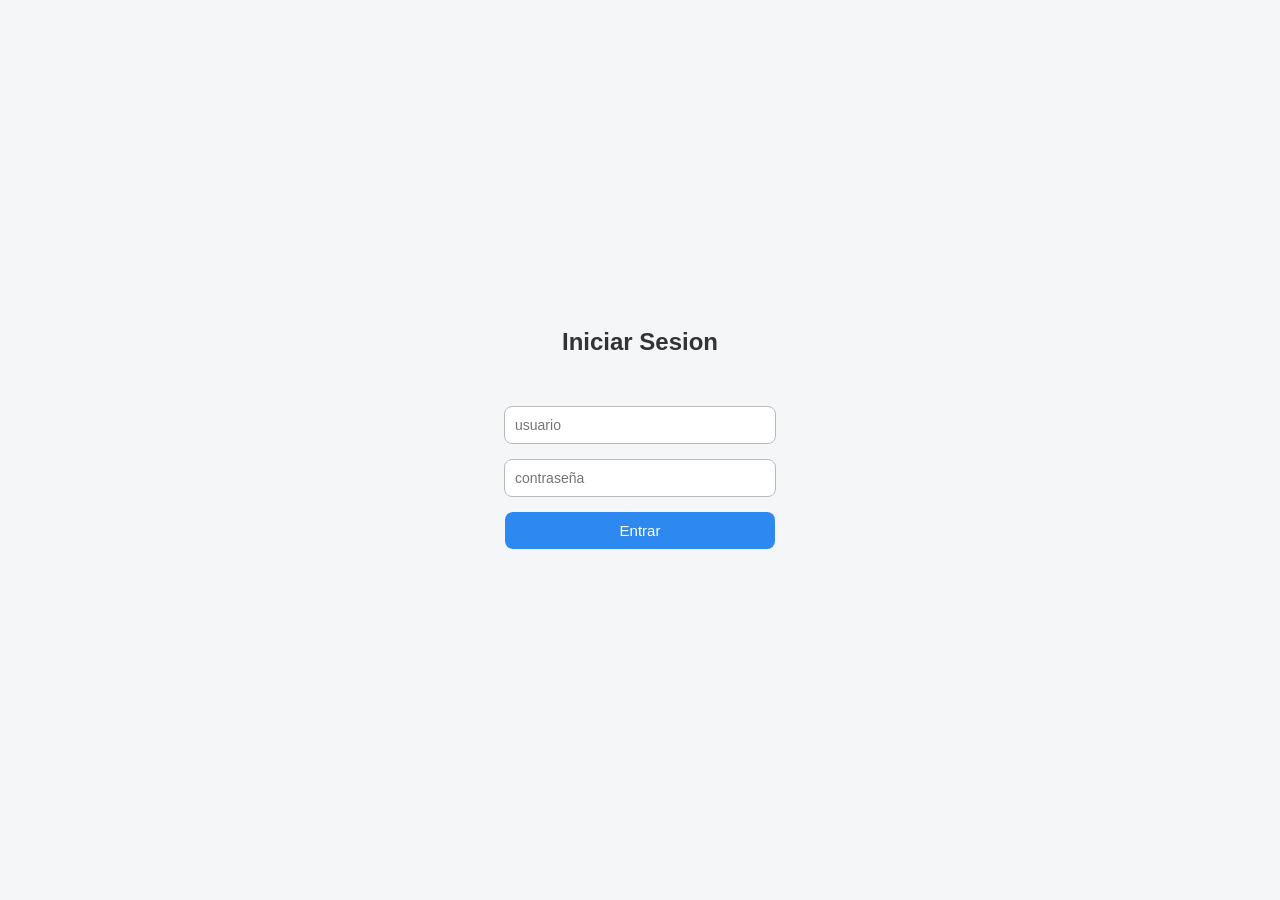
<file: index.html>
<!DOCTYPE html>
<html>
<head>
    <title>Login</title>
    <link rel="stylesheet" href="styles.css">
</head>

<body>
    <h2>Iniciar Sesion</h2>

    <img >
    <input type="text" placeholder="usuario" id="usuario">
    <input type="password" placeholder="contraseña" id="contraseña">
    <button onclick="login()">Entrar</button>

    <p id="mensaje"></p>

    
</body>
</html>

<script>
    function login(){
        let usuario = document.getElementById("usuario").value;
        let contraseña = document.getElementById("contraseña").value;

        let usuarioGuardado = "admin";
        let contraseñaGuardada = "1234";

        if(usuario === usuarioGuardado && contraseña === contraseñaGuardada){                    
            window.location.href = "calculadora.html";
        }else{
            document.getElementById("mensaje").textContent = "Usuario y contraseña incorrecta"; 
        }

        document.getElementById("usuario").value = "";
        document.getElementById("contraseña").value = "";
    }
</script>
</file>
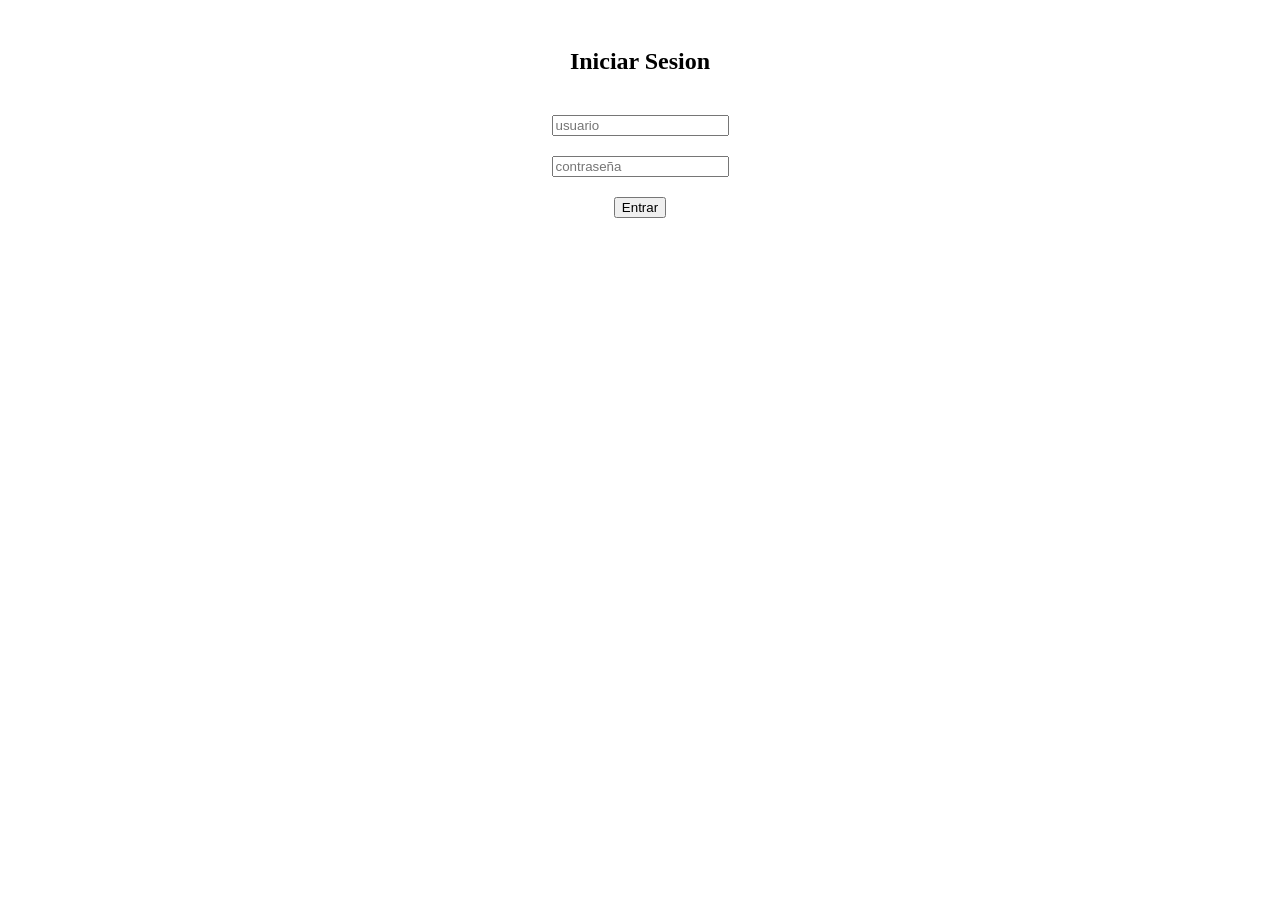
<file: login/index.html>
<!DOCTYPE html>
<html>
    <title>Login</title>

    <body style="display: flex; flex-direction: column; align-items: center; justify-content: center; padding: 20px; gap: 20px;">
        <h2>Iniciar Sesion</h2>
        
            <input type="text" placeholder="usuario" id="usuario"">
            <input type="password" placeholder="contraseña" id ="contraseña">
            <button onclick="login()">Entrar</button>
     
        <p id="mensaje"></p>

        <script>
            function login(){
                let usuario = document.getElementById("usuario").value;
                let contraseña = document.getElementById("contraseña").value;

                let usuarioGuardado = "admin";
                let contraseñaGuardada = "1234";

                if(usuario === usuarioGuardado && contraseña === contraseñaGuardada){                    
                    window.location.href = "calculadora.html";
                }else{
                     document.getElementById("mensaje").textContent = "Usuario y contraseña incorrecta"; 
                }

                

                document.getElementById("usuario").value = "";
                document.getElementById("contraseña").value = "";
            }
        </script>
    </body>


</html>
</file>
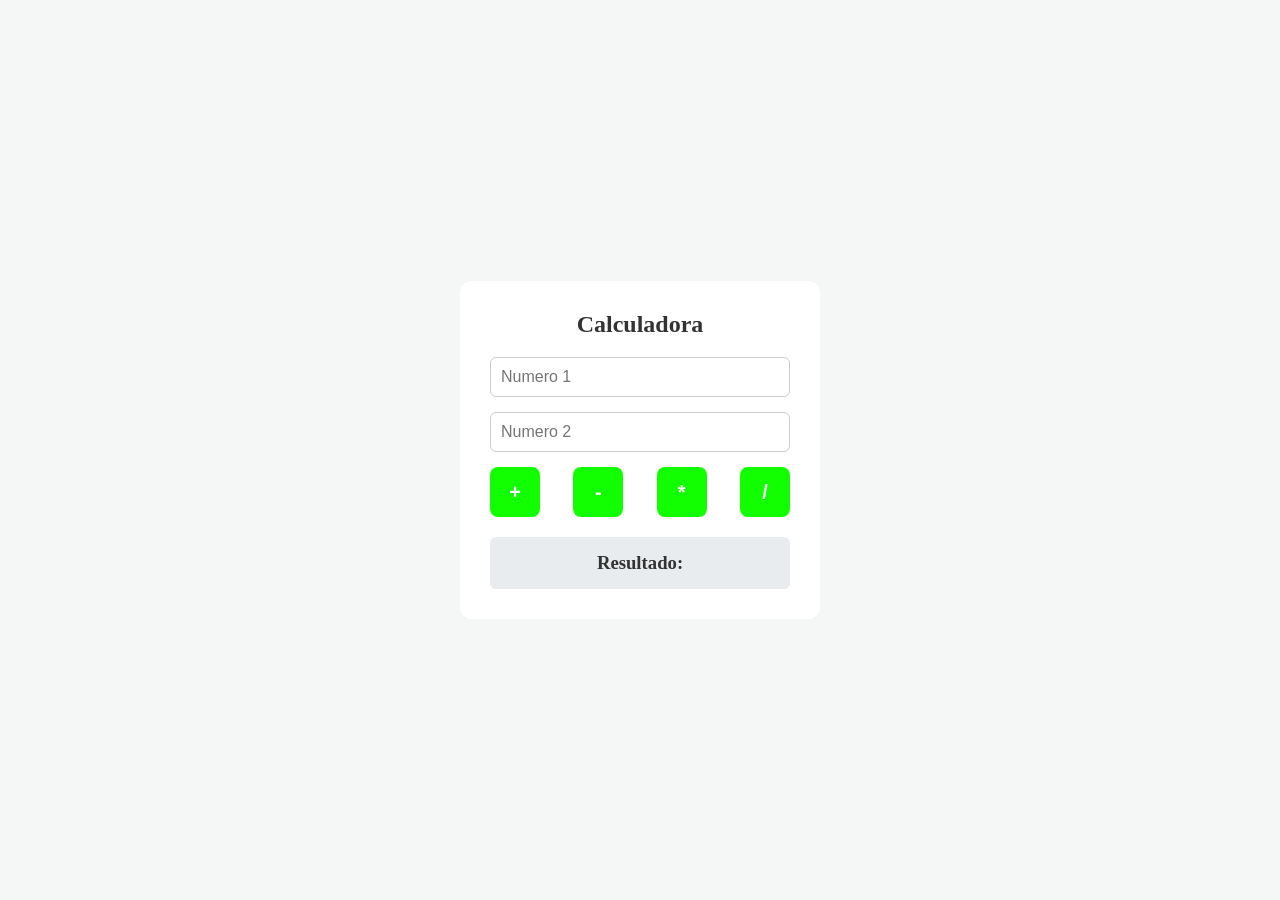
<file: calculadora.html>
<!DOCTYPE html>
<html lang="es">
<head>
    <title>Calculadora</title>
    <link rel="stylesheet" href="calculadoraStyles.css">
</head>
<body>
    <div class="calculadora-card">
        <h2>Calculadora</h2>

        <input type="number" id="numero1" placeholder="Numero 1">
        <input type="number" id="numero2" placeholder="Numero 2">

        <div class="botones">
            <button onclick="sumar()">+</button>
            <button onclick="restar(8)">-</button>
            <button onclick="multiplicar()">*</button>
            <button onclick="dividir()">/</button>
        </div>

        <h3 id="resultado">Resultado: </h3>
    </div>

    <script>
        function sumar (){
            const numero = 8;
            let n1 = parseFloat(document.getElementById("numero1").value);
            let n2 = parseFloat(document.getElementById("numero2").value);
            let resultado = n1 + n2;
            if(n1 === "" || n2 === ""){
                 document.getElementById("resultado").textContent ="No hay numeros que sumar";                
            }else{
                document.getElementById("resultado").textContent ="Resultado: " + resultado;                
            }
            
        }
        function restar (numero){
            let n1 = parseFloat(document.getElementById("numero1").value);
            let n2 = parseFloat(document.getElementById("numero2").value);
            let resultado = n1 - n2;
            document.getElementById("resultado").textContent ="Resultado: " + resultado;                
        }

        function dividir (){
            let n1 = parseFloat(document.getElementById("numero1").value);
            let n2 = parseFloat(document.getElementById("numero2").value);
            if (n2 === 0){                    
                document.getElementById("resultado").textContent ="No se puede dividir entre 0";                                        
            }else{
                let resultado = n1 / n2;
                document.getElementById("resultado").textContent ="Resultado: " + resultado;
            } 
        }
        function multiplicar (){
            let n1 = parseFloat(document.getElementById("numero1").value);
            let n2 = parseFloat(document.getElementById("numero2").value);               
            let resultado = n1 * n2;
            document.getElementById("resultado").textContent = "Resultado: " + resultado;                                
        }
    </script>
</body>
</html>
</file>
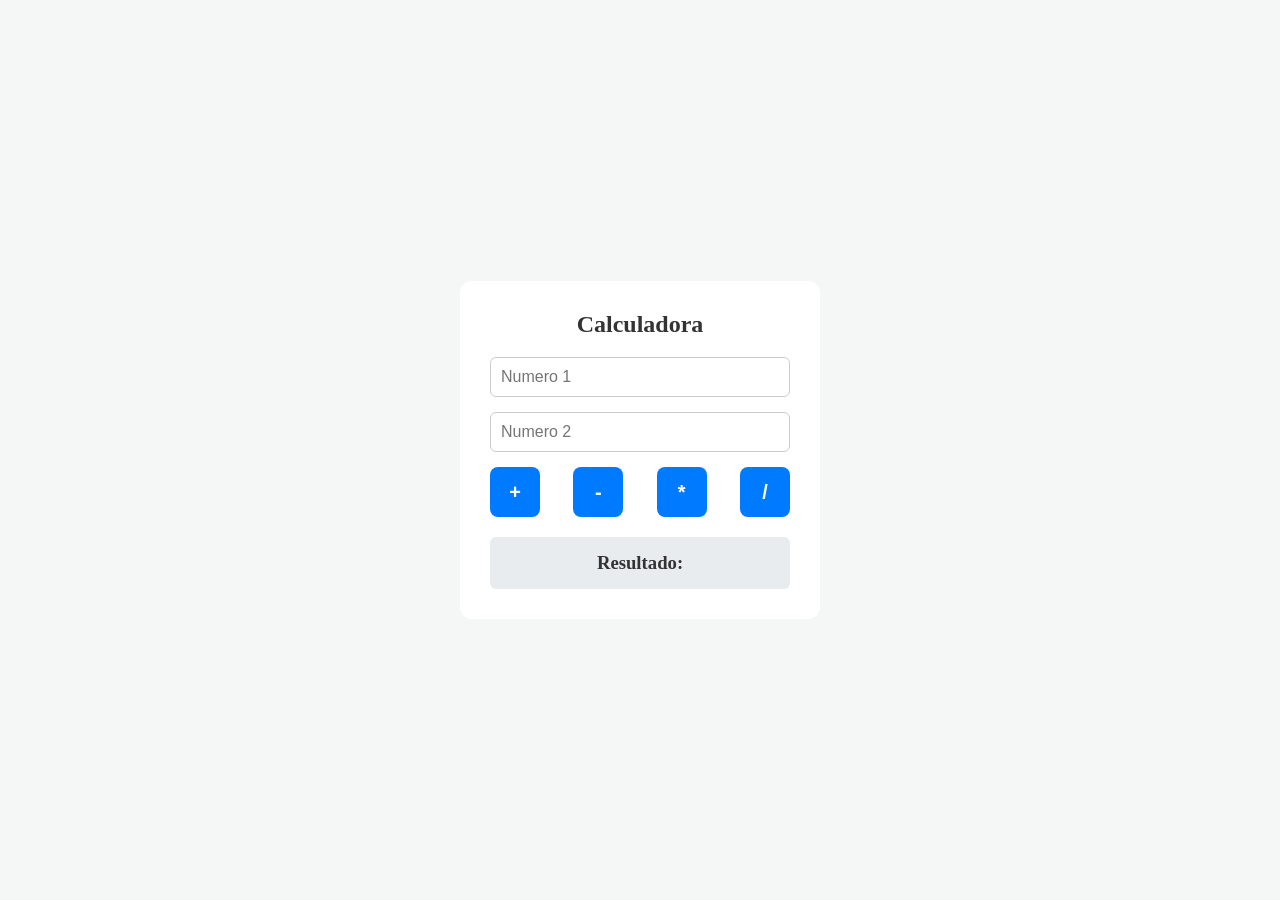
<file: login/calculadora.html>
<!DOCTYPE html>
<html lang="es">
<head>
    <meta charset="UTF-8">
    <meta name="viewport" content="width=device-width, initial-scale=1.0">
    <title>Calculadora</title>
    <style>
        body {
            display: flex;
            justify-content: center;
            align-items: center;
            height: 100vh;
            margin: 0;
            background-color: #f4f7f6;
            font-family: 'Segoe UI';
        }


        .calculadora-card {
            background-color: #ffffff;
            padding: 30px;
            border-radius: 12px;
            text-align: center;
            width: 300px;
        }

        h2 {
            margin-top: 0;
            color: #333;
        }

        input[type="number"] {
            width: 100%;
            padding: 10px;
            margin-bottom: 15px;
            border: 1px solid #ccc;
            border-radius: 6px;
            box-sizing: border-box;
            font-size: 16px;
        }

        .botones {
            display: flex;
            justify-content: space-between;
            margin-bottom: 20px;
        }
    
        button {
            width: 50px;
            height: 50px;
            font-size: 20px;
            font-weight: bold;
            background-color: #007bff;
            color: white;
            border: none;
            border-radius: 8px;
            cursor: pointer;
            transition: background-color 0.2s ease;
        }

        button:hover {
            background-color: #0056b3;
        }

        #resultado {
            margin: 0;
            padding: 15px;
            background-color: #e9ecef;
            border-radius: 6px;
            color: #333;
            font-weight: bold;
            word-wrap: break-word;
        }
    </style>
</head>
<body>

    <div class="calculadora-card">
        <h2>Calculadora</h2>

        <input type="number" id="numero1" placeholder="Numero 1">
        <input type="number" id="numero2" placeholder="Numero 2">

        <div class="botones">
            <button onclick="sumar()">+</button>
            <button onclick="restar()">-</button>
            <button onclick="multiplicar()">*</button>
            <button onclick="dividir()">/</button>
        </div>

        <h3 id="resultado">Resultado: </h3>
    </div>

    <script>
        function sumar (){
            let n1 = parseFloat(document.getElementById("numero1").value);
            let n2 = parseFloat(document.getElementById("numero2").value);
            let resultado = n1 + n2;
            if(n1 === "" || n2 === ""){
                 document.getElementById("resultado").textContent ="No hay numeros que sumar";                
            }else{
                document.getElementById("resultado").textContent ="Resultado: " + resultado;                
            }
            
        }
        function restar (){
            let n1 = parseFloat(document.getElementById("numero1").value);
            let n2 = parseFloat(document.getElementById("numero2").value);
            let resultado = n1 - n2;
            document.getElementById("resultado").textContent ="Resultado: " + resultado;                
        }
        function dividir (){
            let n1 = parseFloat(document.getElementById("numero1").value);
            let n2 = parseFloat(document.getElementById("numero2").value);
            if (n2 === 0){                    
                document.getElementById("resultado").textContent ="No se puede dividir entre 0";                                        
            }else{
                let resultado = n1 / n2;
                document.getElementById("resultado").textContent ="Resultado: " + resultado;
            } 
        }
        function multiplicar (){
            let n1 = parseFloat(document.getElementById("numero1").value);
            let n2 = parseFloat(document.getElementById("numero2").value);               
            let resultado = n1 * n2;
            document.getElementById("resultado").textContent ="Resultado: " + resultado;                                
        }
    </script>
</body>
</html>
</file>
<file: styles.css>
body {
    font-family: Arial, sans-serif;
    background-color: #f4f6f8;
    display: flex;
    flex-direction: column;
    align-items: center;
    justify-content: center;
    height: 100vh;
    gap: 15px;
    margin: 0;
}

h2 {
    color: #333;
}

input {
    width: 250px;
    padding: 10px;
    border: 1px solid #bbb;
    border-radius: 8px;
    font-size: 14px;
}

button {
    width: 270px;
    padding: 10px;
    background-color: #2d89ef;
    color: white;
    border: none;
    border-radius: 8px;
    cursor: pointer;
    font-size: 15px;
}

button:hover {
    background-color: #1b5fbd;
}

#mensaje {
    color: red;
    font-size: 14px;
}
</file>
<file: calculadoraStyles.css>
body {
            display: flex;
            justify-content: center;
            align-items: center;
            height: 100vh;
            margin: 0;
            background-color: #f4f7f6;
            font-family: 'Segoe UI';
        }


        .calculadora-card {
            background-color: #ffffff;
            padding: 30px;
            border-radius: 12px;
            text-align: center;
            width: 300px;
        }

        h2 {
            margin-top: 0;
            color: #333;
        }

        input[type="number"] {
            width: 100%;
            padding: 10px;
            margin-bottom: 15px;
            border: 1px solid #ccc;
            border-radius: 6px;
            box-sizing: border-box;
            font-size: 16px;
        }

        .botones {
            display: flex;
            justify-content: space-between;
            margin-bottom: 20px;
        }
    
        button {
            width: 50px;
            height: 50px;
            font-size: 20px;
            font-weight: bold;
            background-color: #11ff00;
            color: white;
            border: none;
            border-radius: 8px;
            cursor: pointer;
            transition: background-color 0.2s ease;
        }

        button:hover {
            background-color: #0056b3;
        }

        #resultado {
            margin: 0;
            padding: 15px;
            background-color: #e9ecef;
            border-radius: 6px;
            color: #333;
            font-weight: bold;
            word-wrap: break-word;
        }
</file>
